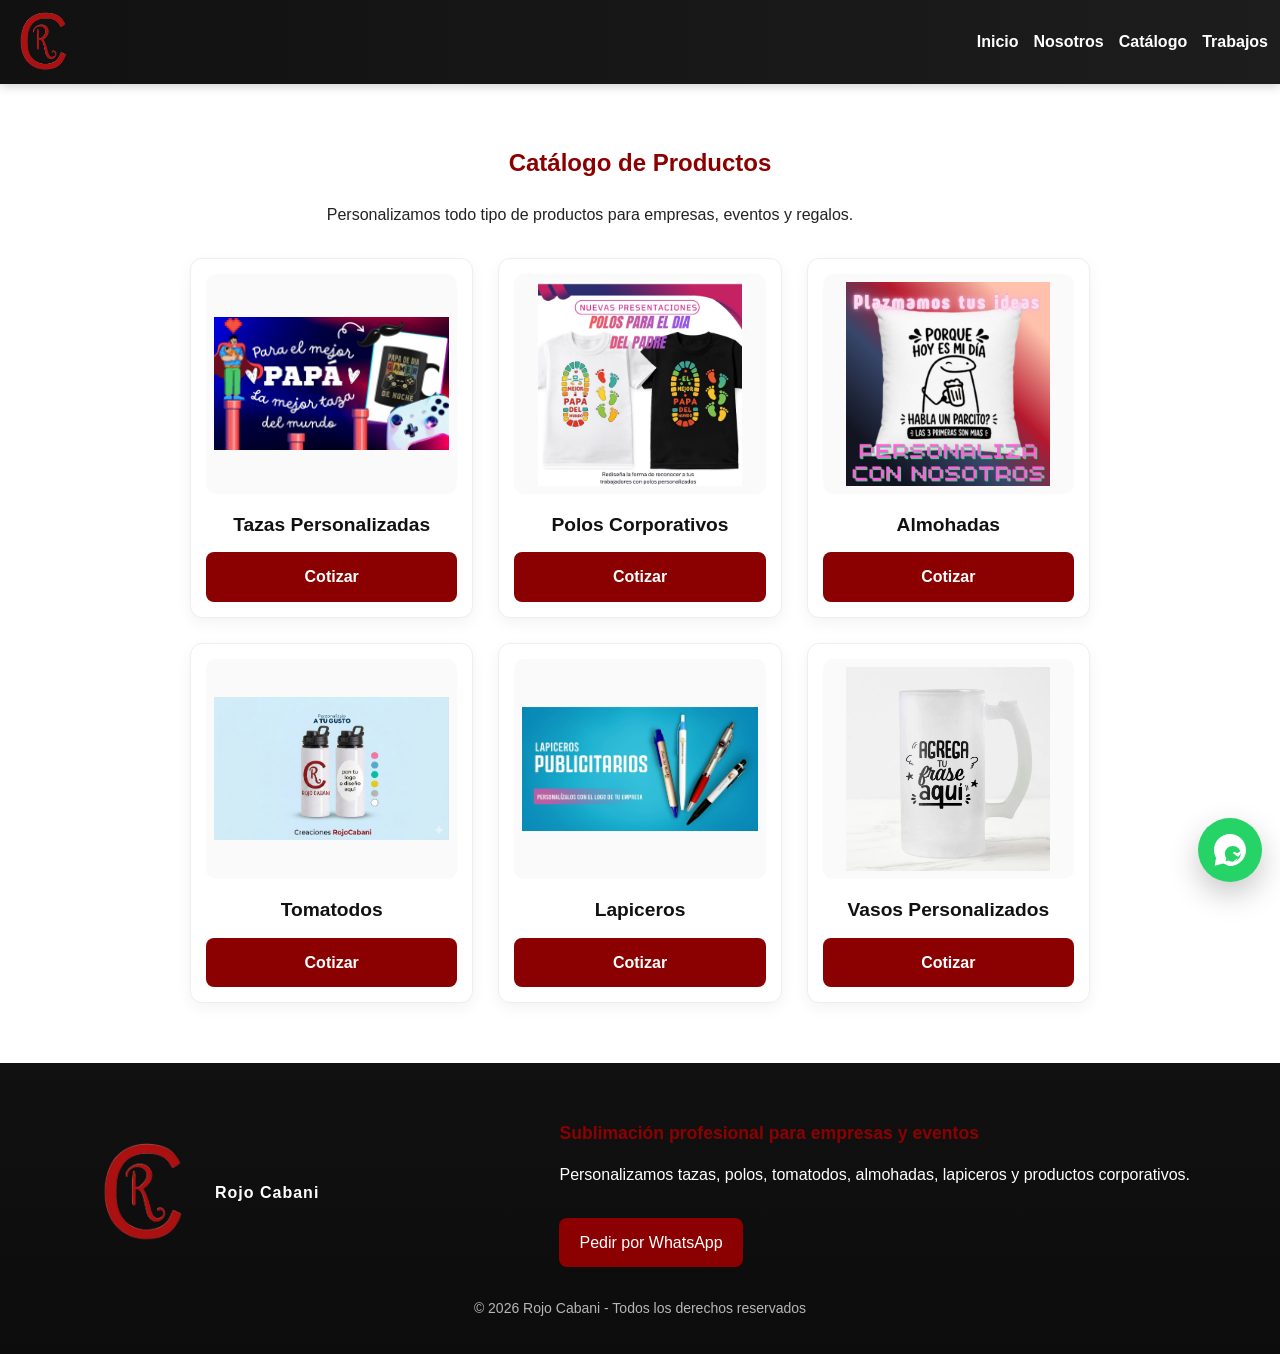
<file: catalogo.html>
<!DOCTYPE html>
<html lang="es">

<head>
    <meta charset="UTF-8">
    <meta name="viewport" content="width=device-width, initial-scale=1.0">

    <title>Catálogo - Rojo Cabani</title>

    <link rel="stylesheet" href="css/styles.css?v=20260520a">
</head>

<body>

<div id="header-container"></div>

<main class="pagina catalogo-page">

    <section class="seccion catalogo-section">

        <h1>Catálogo de Productos</h1>

        <p>Personalizamos todo tipo de productos para empresas, eventos y regalos.</p>

        <div class="grid catalogo-grid catalogo-simple-grid">

            <div class="card catalogo-card">
                <img src="images/productos/taza1.jpg" alt="Tazas">
                <h3>Tazas Personalizadas</h3>
                <a class="btn-whatsapp" href="https://wa.me/51939260711?text=Hola,%20quiero%20cotizar%20un%20pedido%20de%20tazas%20personalizadas%20en%20Rojo%20Cabani" target="_blank" rel="noopener">Cotizar</a>
            </div>

            <div class="card catalogo-card">
                <img src="images/productos/poloCorporativo.jpg" alt="Polos">
                <h3>Polos Corporativos</h3>
                <a class="btn-whatsapp" href="https://wa.me/51939260711?text=Hola,%20quiero%20cotizar%20un%20pedido%20de%20polos%20corporativos%20en%20Rojo%20Cabani" target="_blank" rel="noopener">Cotizar</a>
            </div>

            <div class="card catalogo-card">
                <img src="images/productos/almohada.jpg" alt="Almohadas">
                <h3>Almohadas</h3>
                <a class="btn-whatsapp" href="https://wa.me/51939260711?text=Hola,%20quiero%20cotizar%20un%20pedido%20de%20almohadas%20en%20Rojo%20Cabani" target="_blank" rel="noopener">Cotizar</a>
            </div>

            <div class="card catalogo-card">
                <img src="images/productos/tomatodo.jpg" alt="Tomatodos">
                <h3>Tomatodos</h3>
                <a class="btn-whatsapp" href="https://wa.me/51939260711?text=Hola,%20quiero%20cotizar%20un%20pedido%20de%20tomatodos%20en%20Rojo%20Cabani" target="_blank" rel="noopener">Cotizar</a>
            </div>

            <div class="card catalogo-card">
                <img src="images/productos/lapiceros.jpg" alt="Lapiceros">
                <h3>Lapiceros</h3>
                <a class="btn-whatsapp" href="https://wa.me/51939260711?text=Hola,%20quiero%20cotizar%20un%20pedido%20de%20lapiceros%20en%20Rojo%20Cabani" target="_blank" rel="noopener">Cotizar</a>
            </div>

            <div class="card catalogo-card">
                <img src="images/productos/vasos.jpg" alt="Vasos">
                <h3>Vasos Personalizados</h3>
                <a class="btn-whatsapp" href="https://wa.me/51939260711?text=Hola,%20quiero%20cotizar%20un%20pedido%20de%20vasos%20personalizados%20en%20Rojo%20Cabani" target="_blank" rel="noopener">Cotizar</a>
            </div>

        </div>

    </section>

</main>

<div id="footer-container"></div>

<script src="js/header.js?v=20260520b"></script>
<script src="js/catalogo-products.js?v=20260520b"></script>

</body>
</html>
</file>
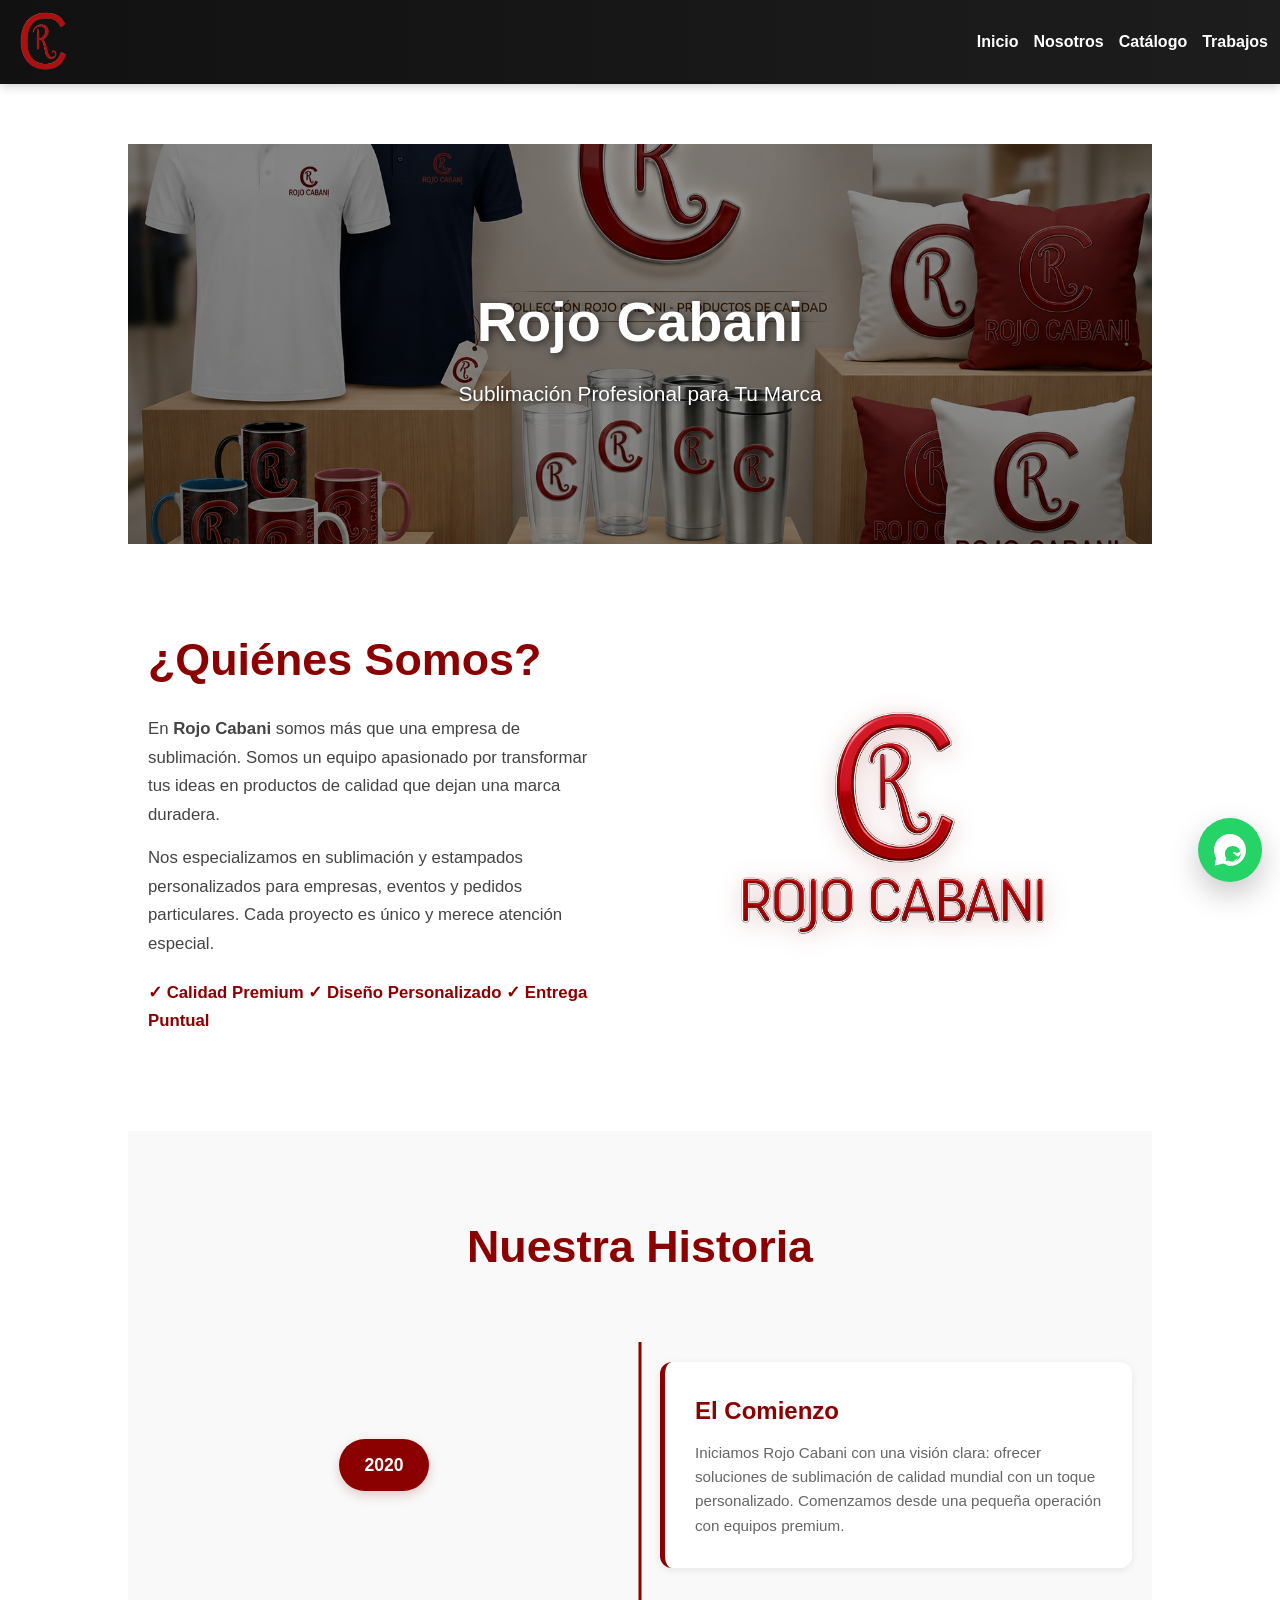
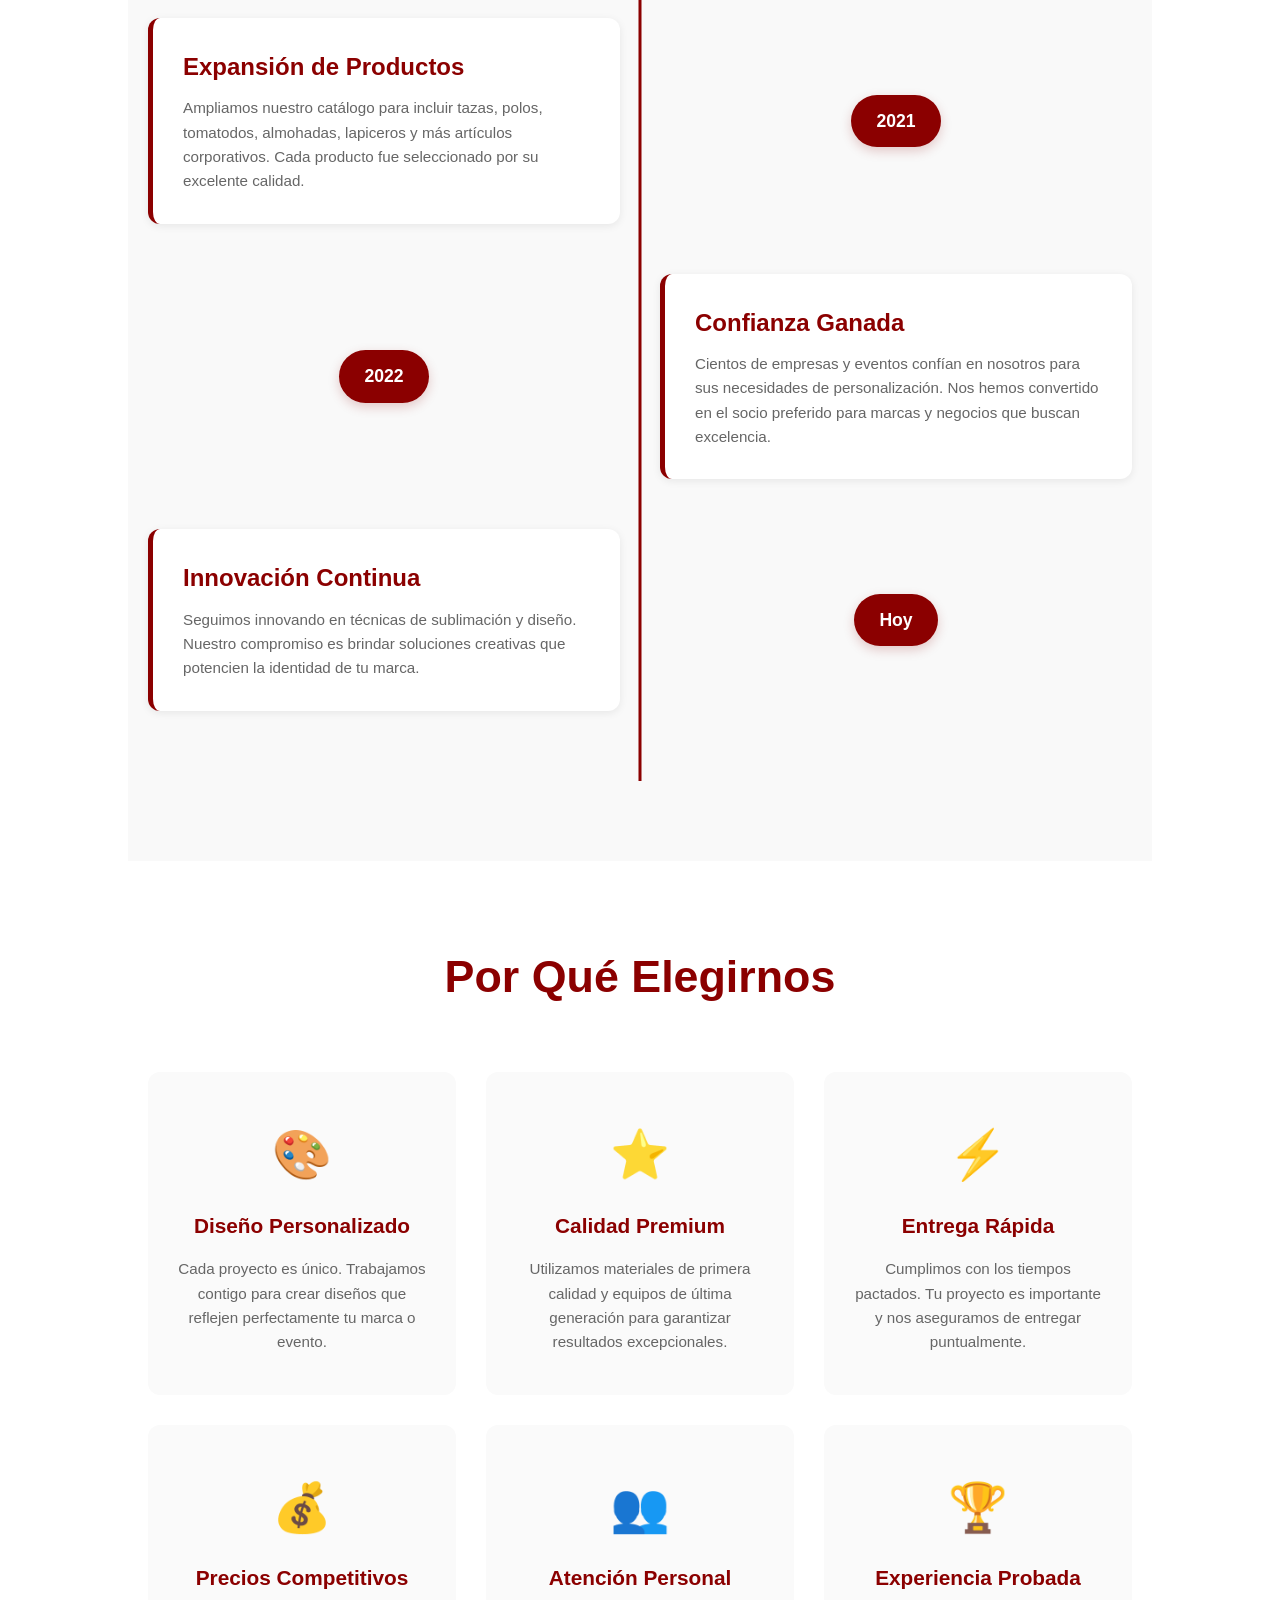
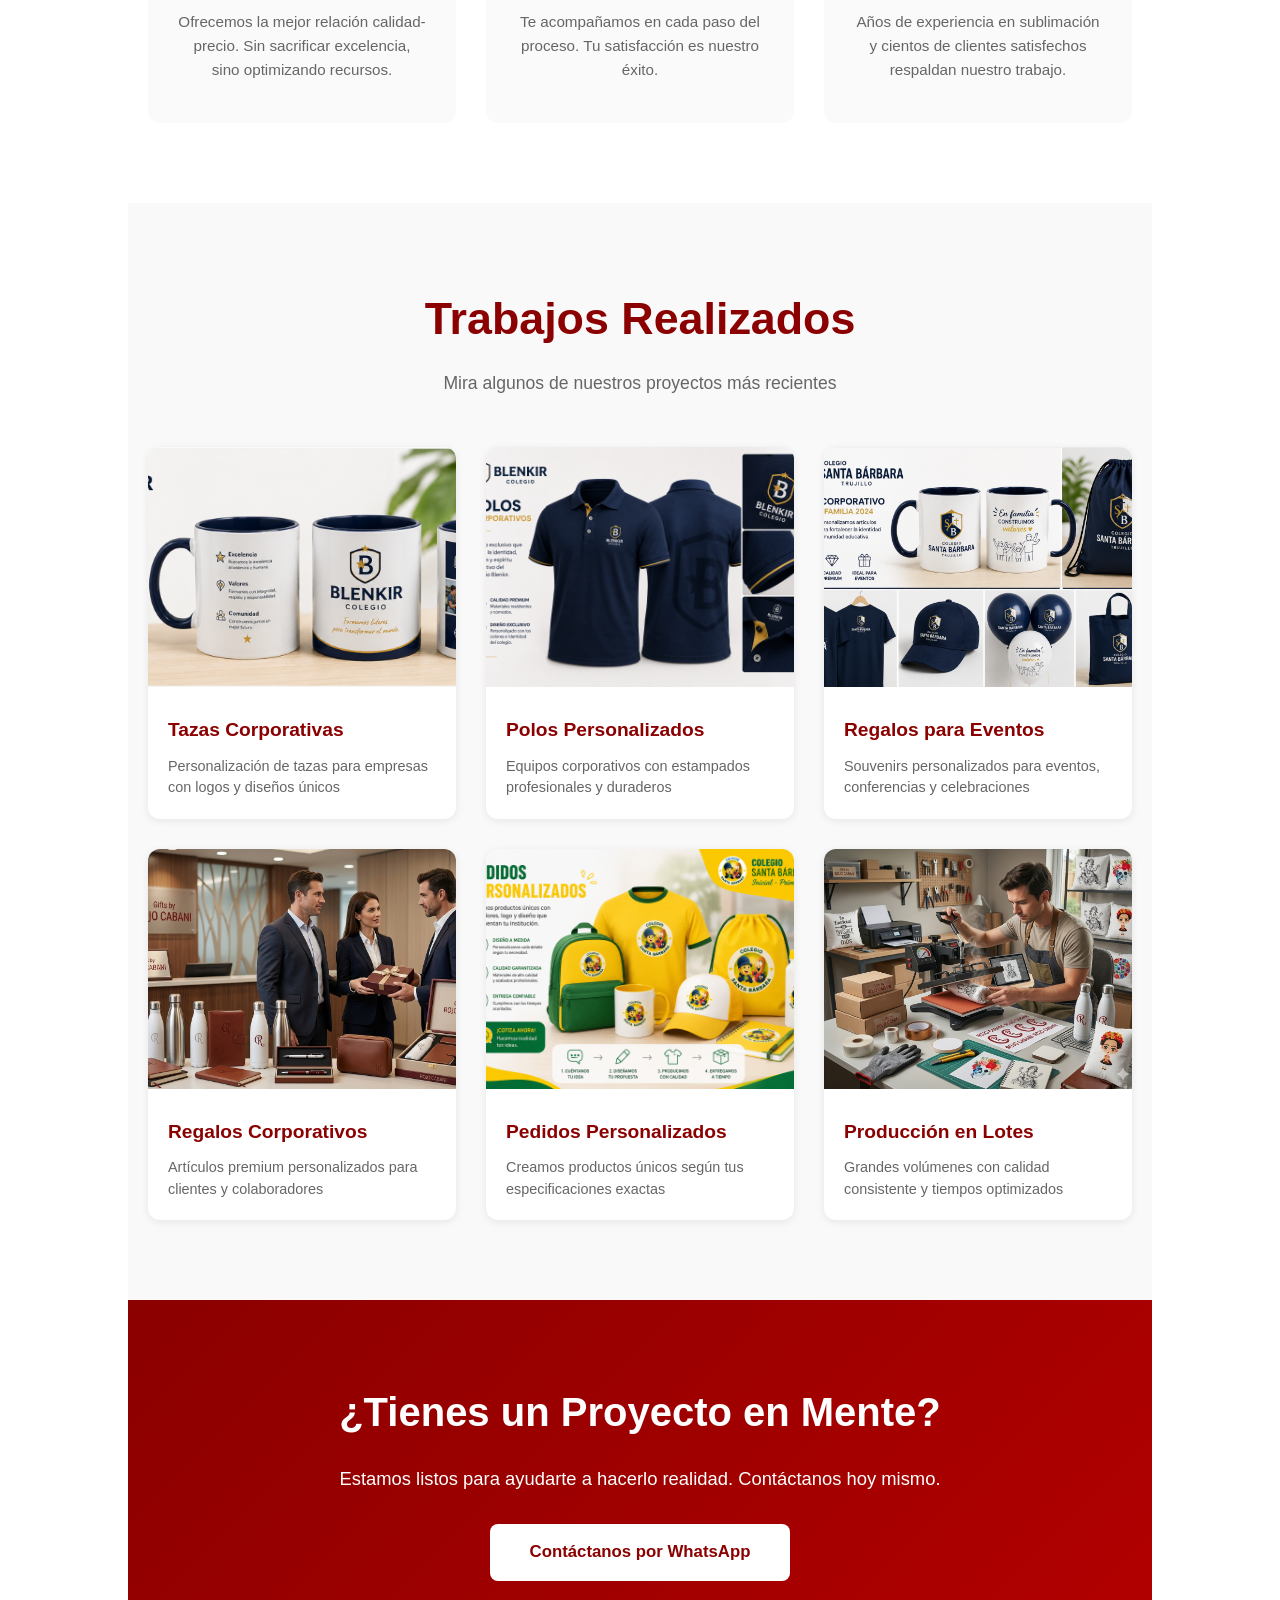
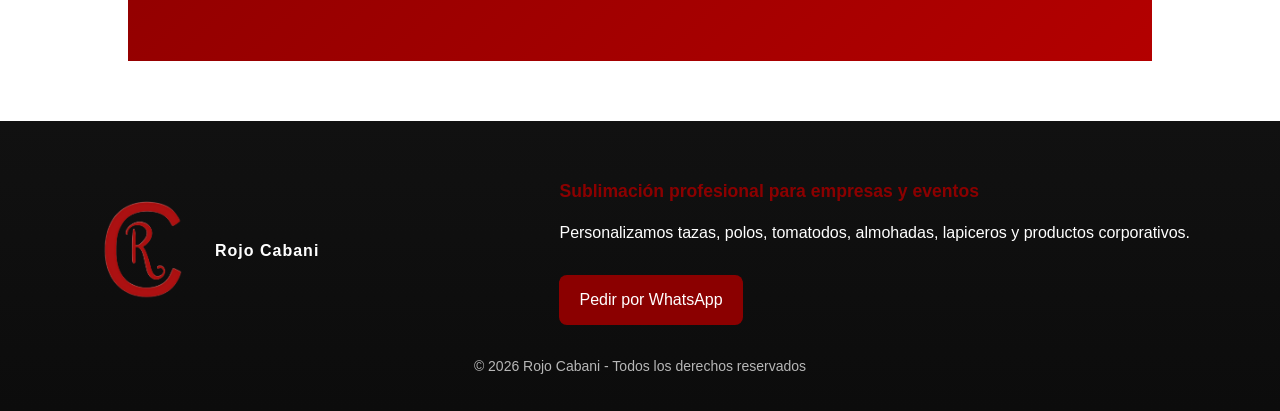
<file: nosotros.html>
<!DOCTYPE html>
<html lang="es">

<head>
    <meta charset="UTF-8">
    <meta name="viewport" content="width=device-width, initial-scale=1.0">

    <title>Nosotros - Rojo Cabani</title>

    <link rel="stylesheet" href="css/styles.css?v=20260520a">
</head>

<body>

<div id="header-container"></div>

<main class="pagina">

    <!-- BANNER HERO -->
    <section class="nosotros-banner">
        <div class="banner-overlay"></div>
        <img src="images/banner/banerSublimados.jpg" alt="Rojo Cabani" class="banner-img">
        <div class="banner-content">
            <h1>Rojo Cabani</h1>
            <p>Sublimación Profesional para Tu Marca</p>
        </div>
    </section>

    <!-- QUIÉNES SOMOS -->
    <section class="nosotros-quienes-somos">
        <div class="container">
            <div class="content-grid">
                <div class="text-content">
                    <h2>¿Quiénes Somos?</h2>
                    <p>
                        En <strong>Rojo Cabani</strong> somos más que una empresa de sublimación. 
                        Somos un equipo apasionado por transformar tus ideas en productos de calidad 
                        que dejan una marca duradera.
                    </p>
                    <p>
                        Nos especializamos en sublimación y estampados personalizados para empresas, 
                        eventos y pedidos particulares. Cada proyecto es único y merece atención especial.
                    </p>
                    <p style="color:#8B0000; font-weight:bold; margin-top:20px;">
                        ✓ Calidad Premium  ✓ Diseño Personalizado  ✓ Entrega Puntual
                    </p>
                </div>
                <div class="image-content">
                    <img src="images/logo/logoRojo3.png" alt="Logo Rojo Cabani" class="logo-nosotros">
                </div>
            </div>
        </div>
    </section>

    <!-- NUESTRA HISTORIA -->
    <section class="nosotros-historia">
        <div class="container">
            <h2>Nuestra Historia</h2>
            
            <div class="historia-timeline">
                <div class="timeline-item">
                    <div class="timeline-marker">
                        <span class="marker-date">2020</span>
                    </div>
                    <div class="timeline-content">
                        <h3>El Comienzo</h3>
                        <p>
                            Iniciamos Rojo Cabani con una visión clara: ofrecer soluciones 
                            de sublimación de calidad mundial con un toque personalizado. 
                            Comenzamos desde una pequeña operación con equipos premium.
                        </p>
                    </div>
                </div>

                <div class="timeline-item">
                    <div class="timeline-marker">
                        <span class="marker-date">2021</span>
                    </div>
                    <div class="timeline-content">
                        <h3>Expansión de Productos</h3>
                        <p>
                            Ampliamos nuestro catálogo para incluir tazas, polos, tomatodos, 
                            almohadas, lapiceros y más artículos corporativos. 
                            Cada producto fue seleccionado por su excelente calidad.
                        </p>
                    </div>
                </div>

                <div class="timeline-item">
                    <div class="timeline-marker">
                        <span class="marker-date">2022</span>
                    </div>
                    <div class="timeline-content">
                        <h3>Confianza Ganada</h3>
                        <p>
                            Cientos de empresas y eventos confían en nosotros para sus 
                            necesidades de personalización. Nos hemos convertido en el socio 
                            preferido para marcas y negocios que buscan excelencia.
                        </p>
                    </div>
                </div>

                <div class="timeline-item">
                    <div class="timeline-marker">
                        <span class="marker-date">Hoy</span>
                    </div>
                    <div class="timeline-content">
                        <h3>Innovación Continua</h3>
                        <p>
                            Seguimos innovando en técnicas de sublimación y diseño. 
                            Nuestro compromiso es brindar soluciones creativas que 
                            potencien la identidad de tu marca.
                        </p>
                    </div>
                </div>
            </div>
        </div>
    </section>

    <!-- POR QUÉ ELEGIRNOS -->
    <section class="nosotros-valores">
        <div class="container">
            <h2>Por Qué Elegirnos</h2>
            <div class="valores-grid">
                <div class="valor-card">
                    <div class="valor-icon">🎨</div>
                    <h3>Diseño Personalizado</h3>
                    <p>Cada proyecto es único. Trabajamos contigo para crear diseños 
                    que reflejen perfectamente tu marca o evento.</p>
                </div>

                <div class="valor-card">
                    <div class="valor-icon">⭐</div>
                    <h3>Calidad Premium</h3>
                    <p>Utilizamos materiales de primera calidad y equipos de última generación 
                    para garantizar resultados excepcionales.</p>
                </div>

                <div class="valor-card">
                    <div class="valor-icon">⚡</div>
                    <h3>Entrega Rápida</h3>
                    <p>Cumplimos con los tiempos pactados. Tu proyecto es importante 
                    y nos aseguramos de entregar puntualmente.</p>
                </div>

                <div class="valor-card">
                    <div class="valor-icon">💰</div>
                    <h3>Precios Competitivos</h3>
                    <p>Ofrecemos la mejor relación calidad-precio. Sin sacrificar excelencia, 
                    sino optimizando recursos.</p>
                </div>

                <div class="valor-card">
                    <div class="valor-icon">👥</div>
                    <h3>Atención Personal</h3>
                    <p>Te acompañamos en cada paso del proceso. Tu satisfacción es nuestro éxito.</p>
                </div>

                <div class="valor-card">
                    <div class="valor-icon">🏆</div>
                    <h3>Experiencia Probada</h3>
                    <p>Años de experiencia en sublimación y cientos de clientes satisfechos 
                    respaldan nuestro trabajo.</p>
                </div>
            </div>
        </div>
    </section>

    <!-- TRABAJOS REALIZADOS -->
    <section class="nosotros-trabajos">
        <div class="container">
            <h2>Trabajos Realizados</h2>
            <p class="trabajos-subtitle">Mira algunos de nuestros proyectos más recientes</p>
            
            <div class="trabajos-gallery">
                <div class="trabajo-item">
                    <img src="images/trabajos/trabajosCoorpTazas.png" alt="Tazas Corporativas">
                    <h3>Tazas Corporativas</h3>
                    <p>Personalización de tazas para empresas con logos y diseños únicos</p>
                </div>

                <div class="trabajo-item">
                    <img src="images/trabajos/trabajosCoorpPolos.png" alt="Polos Personalizados">
                    <h3>Polos Personalizados</h3>
                    <p>Equipos corporativos con estampados profesionales y duraderos</p>
                </div>

                <div class="trabajo-item">
                    <img src="images/trabajos/trabajosCoorEventos.png" alt="Regalos para Eventos">
                    <h3>Regalos para Eventos</h3>
                    <p>Souvenirs personalizados para eventos, conferencias y celebraciones</p>
                </div>

                <div class="trabajo-item">
                    <img src="images/trabajos/regalosCoorp.png" alt="Regalos Corporativos">
                    <h3>Regalos Corporativos</h3>
                    <p>Artículos premium personalizados para clientes y colaboradores</p>
                </div>

                <div class="trabajo-item">
                    <img src="images/trabajos/pedidosPersonalizados.png" alt="Pedidos Personalizados">
                    <h3>Pedidos Personalizados</h3>
                    <p>Creamos productos únicos según tus especificaciones exactas</p>
                </div>

                <div class="trabajo-item">
                    <img src="images/trabajos/produccionLote.png" alt="Producción en Lotes">
                    <h3>Producción en Lotes</h3>
                    <p>Grandes volúmenes con calidad consistente y tiempos optimizados</p>
                </div>
            </div>
        </div>
    </section>

    <!-- CALL TO ACTION -->
    <section class="nosotros-cta">
        <div class="container">
            <h2>¿Tienes un Proyecto en Mente?</h2>
            <p>Estamos listos para ayudarte a hacerlo realidad. Contáctanos hoy mismo.</p>
            <a href="https://wa.me/51939260711?text=Hola%20Rojo%20Cabani,%20quiero%20conocer%20más%20sobre%20sus%20servicios" class="btn-primary">Contáctanos por WhatsApp</a>
        </div>
    </section>

</main>

<div id="footer-container"></div>

<script src="js/header.js?v=20260520b"></script>

</body>
</html>
</file>
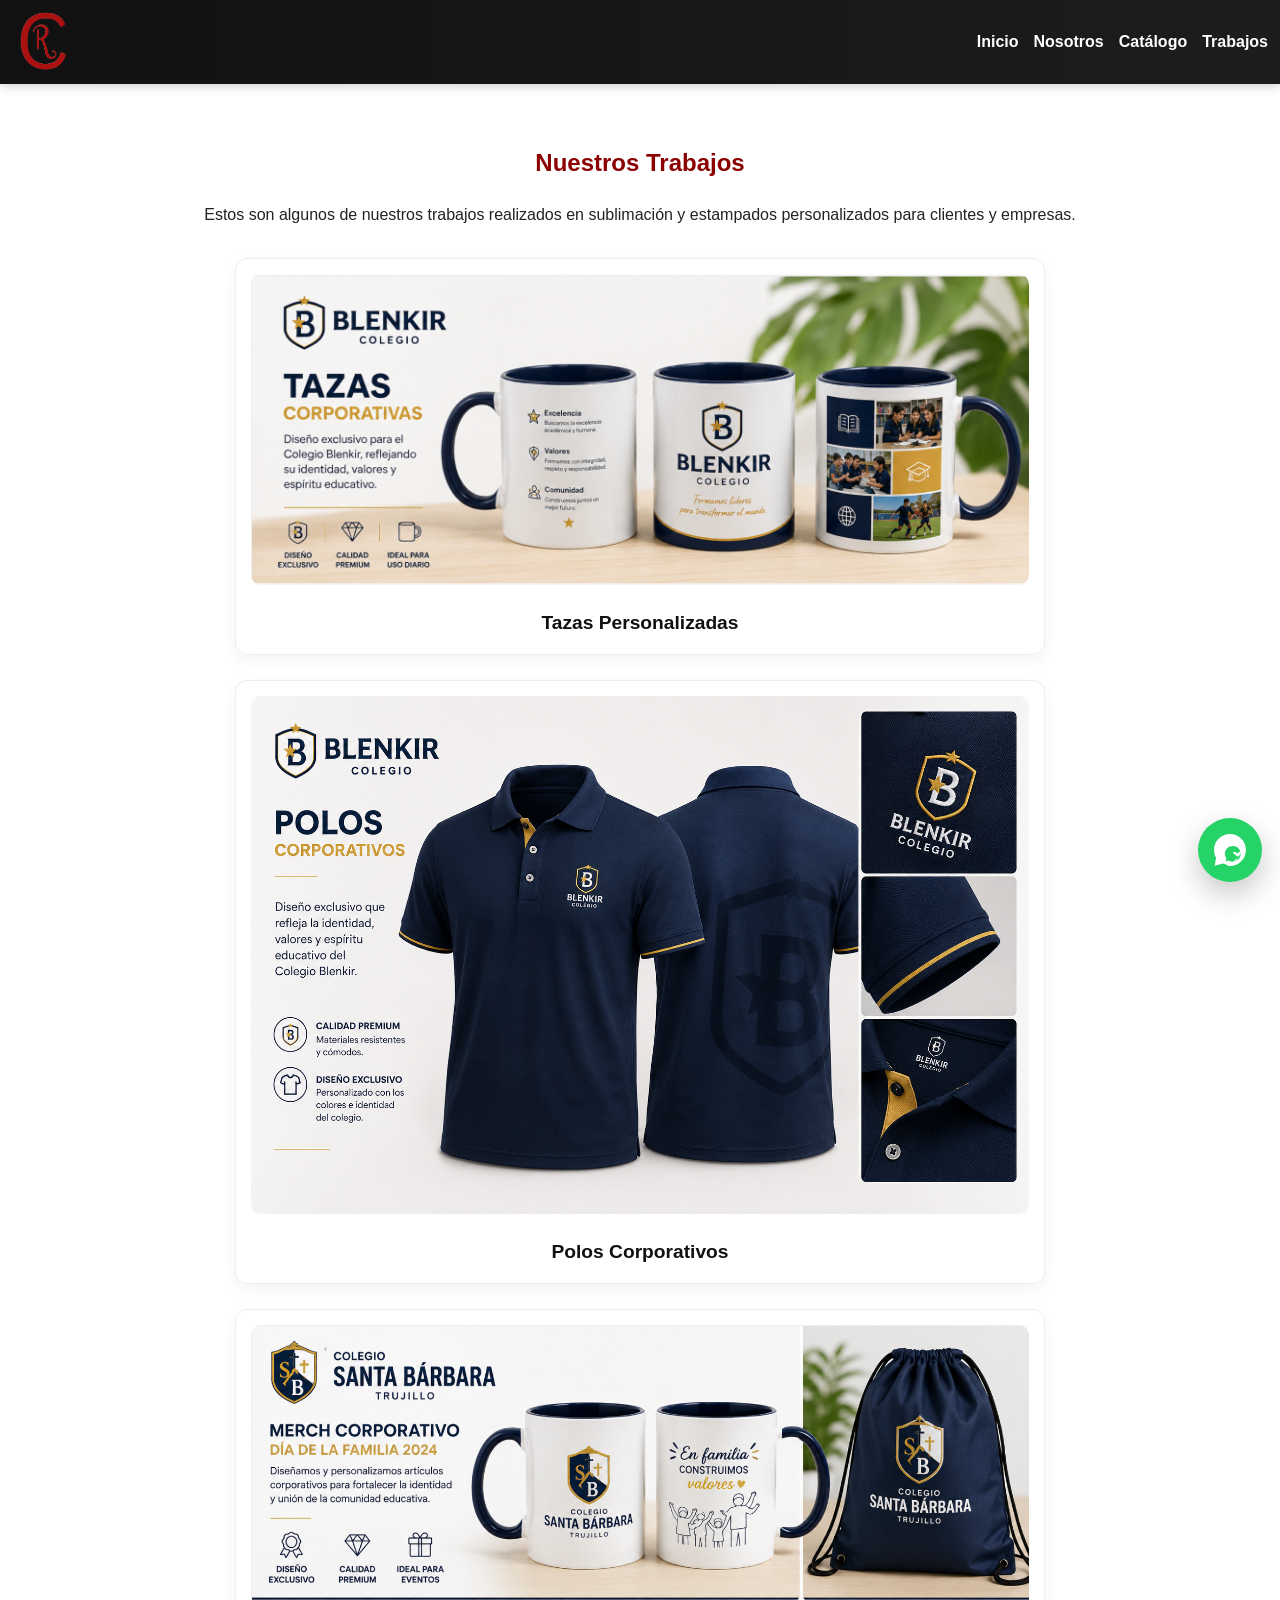
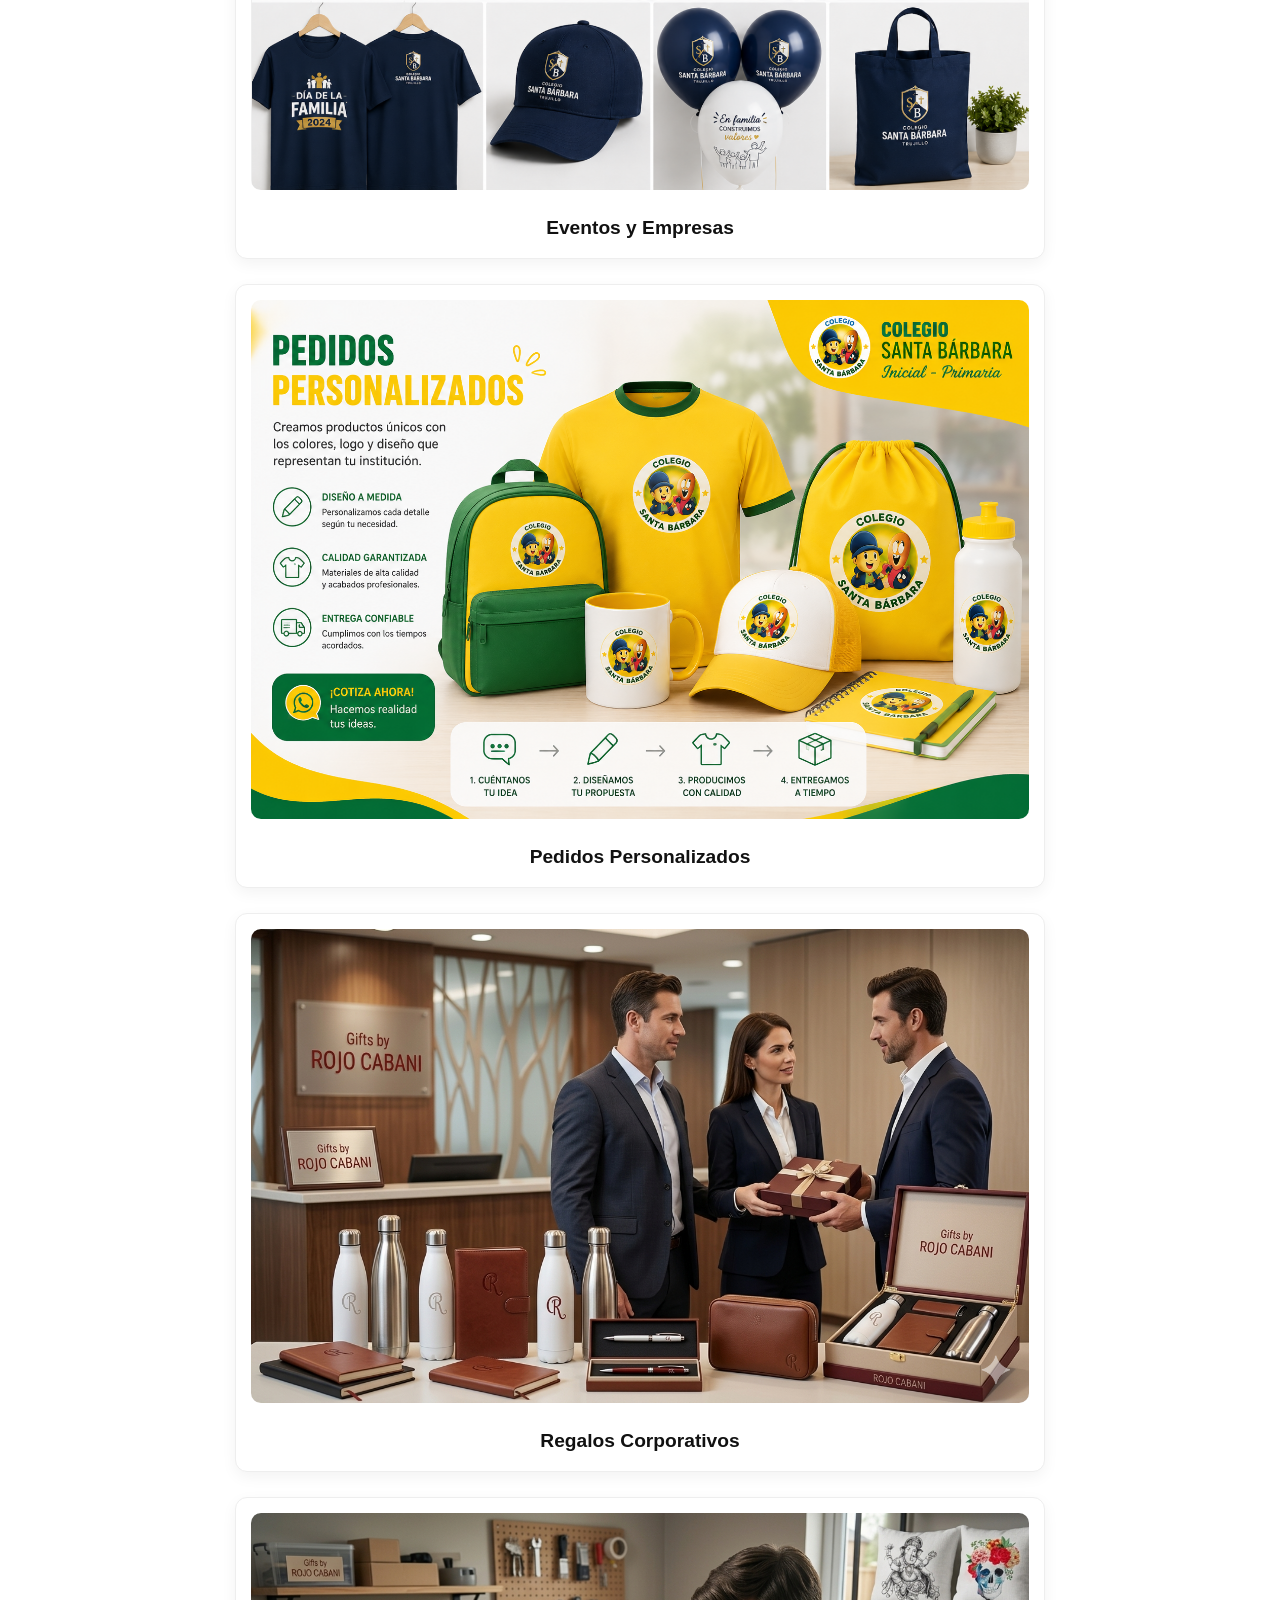
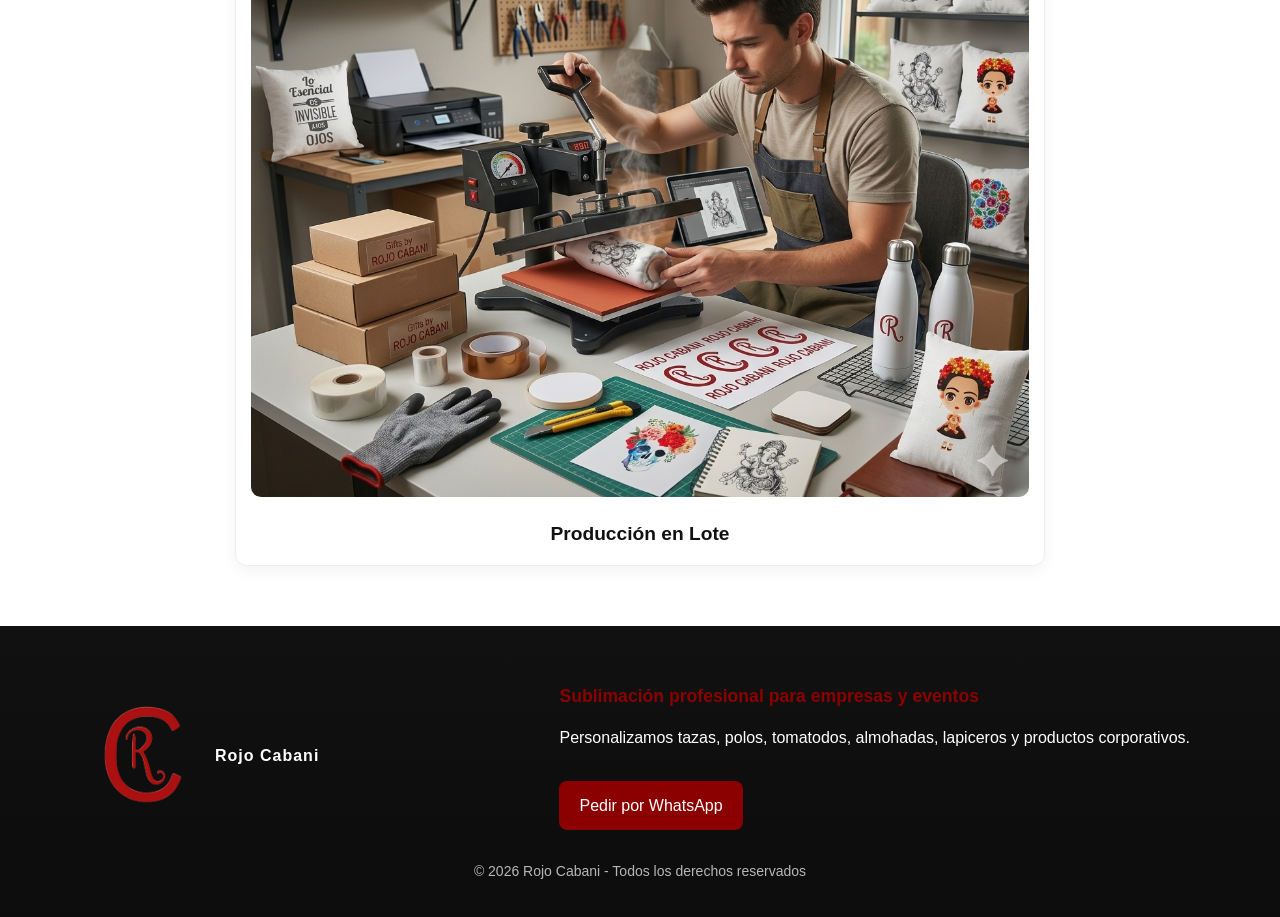
<file: trabajos.html>
<!DOCTYPE html>
<html lang="es">

<head>
    <meta charset="UTF-8">
    <meta name="viewport" content="width=device-width, initial-scale=1.0">

    <title>Trabajos - Rojo Cabani</title>

    <link rel="stylesheet" href="css/styles.css?v=20260520a">
</head>

<body>

<div id="header-container"></div>

<main class="pagina">

    <section class="seccion">

        <h1>Nuestros Trabajos</h1>

        <p>
            Estos son algunos de nuestros trabajos realizados en sublimación y estampados personalizados
            para clientes y empresas.
        </p>

        <div class="grid trabajos-grid">

            <!-- TAZAS -->
            <div class="card">
                <img src="images/trabajos/trabajosCoorpTazas.png" alt="Tazas">
                <h3>Tazas Personalizadas</h3>
            </div>

            <!-- POLos -->
            <div class="card">
                <img src="images/trabajos/trabajosCoorpPolos.png" alt="Polos">
                <h3>Polos Corporativos</h3>
            </div>

            <!-- EVENTOS -->
            <div class="card">
                <img src="images/trabajos/trabajosCoorEventos.png" alt="Eventos">
                <h3>Eventos y Empresas</h3>
            </div>

            <!-- DUPLICAMOS PARA DAR VOLUMEN VISUAL -->
            <div class="card">
                <img src="images/trabajos/pedidosPersonalizados.png" alt="">
                <h3>Pedidos Personalizados</h3>
            </div>

            <div class="card">
                <img src="images/trabajos/regalosCoorp.png" alt="">
                <h3>Regalos Corporativos</h3>
            </div>

            <div class="card">
                <img src="images/trabajos/produccionLote.png" alt="">
                <h3>Producción en Lote</h3>
            </div>

        </div>

    </section>

</main>

<div id="footer-container"></div>

<script src="js/header.js?v=20260520b"></script>

</body>
</html>
</file>
<file: css/styles.css>
/* =========================
   RESET GENERAL
========================= */

*{
    margin:0;
    padding:0;
    box-sizing:border-box;
}

/* =========================
   BODY
========================= */

body{
    font-family: Arial, Helvetica, sans-serif;
    background:#ffffff;
    color:#222;
    line-height:1.6;
    overflow-x:hidden;
}

/* =========================
   HEADER
========================= */

.main-header{
    width:100%;
    background:linear-gradient(90deg, #111 0%, #1d1d1d 100%);
    display:flex;
    justify-content:space-between;
    align-items:center;
    padding:8px 12px;
    position:sticky;
    top:0;
    z-index:1000;
    box-shadow:0 2px 10px rgba(0,0,0,0.2);
}

body.page-home .main-header{
    position:fixed;
    top:0;
    left:0;
    right:0;
    background:linear-gradient(180deg, #111 0%, #0c0c0c 100%) !important;
    box-shadow:0 2px 10px rgba(0,0,0,0.2);
    transition:none;
}

body.page-home .main-header.is-scrolled{
    background:linear-gradient(180deg, #111 0%, #0c0c0c 100%) !important;
    box-shadow:0 2px 10px rgba(0,0,0,0.2);
    backdrop-filter:none;
    -webkit-backdrop-filter:none;
}

body.page-home main{
    padding-top:72px;
}

@media(max-width:700px){
    .main-header{
        padding:10px 12px;
    }

    body.page-home main{
        padding-top:64px;
    }
}

@media(max-width:900px){
    .main-header{
        padding:12px 16px;
    }
}

.logo-container{
    display:inline-flex;
    align-items:center;
    text-decoration:none;
}

.logo-container:hover{
    opacity:0.92;
}

/* LOGO */

.logo{
    width:65px;
}

@media(max-width:700px){
    .logo{
        width:60px;
    }
}

/* NAVBAR */

.navbar ul{
    display:flex;
    list-style:none;
    gap:15px;
    margin-left:auto;
}

@media(max-width:700px){
    .navbar ul{
        gap:12px;
        flex-wrap:wrap;
    }
}

.navbar a{
    text-decoration:none;
    color:#fff;
    font-weight:bold;
    transition:0.3s;
    font-size:1rem;
}

@media(max-width:700px){
    .navbar a{
        font-size:0.85rem;
    }
}

.navbar a:hover{
    color:#8B0000;
}

/* BOTON WHATSAPP */

.btn-whatsapp{
    display:inline-flex;
    align-items:center;
    justify-content:center;
    gap:8px;
    background:#8B0000;
    color:#fff;
    padding:12px 20px;
    border-radius:8px;
    text-decoration:none;
    font-weight:bold;
    transition:0.3s;
}

.btn-whatsapp:hover{
    background:#b30000;
}

/* =========================
   HERO
========================= */

.hero{
    min-height:58vh;
    display:flex;
    flex-direction:column;
    justify-content:center;
    align-items:center;
    text-align:center;
    background:linear-gradient(
        rgba(0,0,0,0.7),
        rgba(0,0,0,0.7)
    ),
    url('../images/banner/banerSublimados.jpg');

    background-size:cover;
    background-position:center;
    color:white;
    padding:56px 20px;
}

.hero-home{
    position:relative;
}

.hero-video-only{
    background:none;
    padding:0;
    overflow:hidden;
    width:100%;
    display:block;
    max-height:100vh;
    will-change:transform;
    contain:layout style paint;
}

.hero-video{
    width:100%;
    height:auto;
    max-height:100vh;
    max-width:100%;
    object-fit:contain;
    object-position:center center;
    display:block;
    will-change:transform;
    -webkit-backface-visibility:hidden;
    backface-visibility:hidden;
}

body.page-home .hero-video-only{
    min-height:auto;
}

@media(max-width:700px){
    .hero-video-only{
        max-height:none;
    }
    
    .hero-video{
        width:100%;
        height:auto;
        max-height:none;
        object-fit:contain;
    }
}

.hero-content{
    width:min(920px, 100%);
    display:flex;
    flex-direction:column;
    align-items:center;
    text-align:center;
}

.hero-kicker{
    display:inline-block;
    margin-bottom:16px;
    padding:8px 14px;
    border-radius:999px;
    background:rgba(255,255,255,0.12);
    letter-spacing:1px;
    font-size:0.85rem;
    text-transform:uppercase;
}

.hero-actions{
    display:flex;
    justify-content:center;
    flex-wrap:wrap;
    gap:14px;
}

.btn-secondary{
    display:inline-flex;
    align-items:center;
    justify-content:center;
    padding:12px 20px;
    border-radius:8px;
    border:1px solid rgba(255,255,255,0.45);
    color:#fff;
    text-decoration:none;
    font-weight:700;
    transition:0.3s;
}

.btn-secondary:hover{
    background:rgba(255,255,255,0.08);
}

.hero h1{
    font-size:clamp(2.7rem, 6vw, 4.5rem);
    margin-bottom:20px;
    letter-spacing:3px;
}

.hero p{
    font-size:clamp(1rem, 2vw, 1.35rem);
    max-width:700px;
    margin-bottom:24px;
}

.home-productos,
.corporativo-home{
    width:min(1200px, calc(100% - 32px));
    margin-left:auto;
    margin-right:auto;
}

.home-productos{
    padding:8px 0 0;
}

.home-productos .section-heading{
    align-items:center;
}

.home-productos .section-heading > div{
    text-align:left;
}

.home-slider{
    width:100%;
    display:grid;
    grid-auto-flow:column;
    grid-auto-columns:minmax(280px, 1fr);
    gap:18px;
    overflow-x:auto;
    scroll-snap-type:x mandatory;
    scroll-behavior:smooth;
    padding-bottom:12px;
    scrollbar-width:thin;
    scrollbar-color:#8B0000 #f2f2f2;
}

.home-slider .product-card img{
    height:240px;
    object-fit:cover;
}

.home-slider .product-card{
    height:100%;
}

.home-slider .product-card h3{
    margin-top:12px;
}

.precio-badge{
    background:#8B0000;
    color:white;
    padding:6px 10px;
    border-radius:4px;
    font-size:0.75rem;
    font-weight:bold;
    position:absolute;
    top:12px;
    left:12px;
    z-index:10;
}

.home-slider .precio-badge{
    display:inline-block;
    margin-top:0;
}

.corporativo-home{
    background:#f9f9f9;
    border-radius:18px;
    padding:64px 10%;
    margin-top:20px;
}

.corporativo-home img{
    max-width:720px;
    width:100%;
}

/* =========================
   FOOTER
========================= */

.main-footer{
    background:linear-gradient(180deg, #111 0%, #0c0c0c 100%);
    color:#fff;
    padding:56px 20px 34px;
    text-align:center;
}

.footer-inner{
    width:min(1100px, 100%);
    margin:0 auto;
    display:flex;
    align-items:center;
    justify-content:space-between;
    gap:32px;
    text-align:left;
}

.footer-brand{
    display:inline-flex;
    flex-direction:row;
    align-items:center;
    gap:15px;
    color:#fff;
    text-decoration:none;
    font-weight:700;
    letter-spacing:1px;
    min-width:160px;
}

@media(max-width:700px){
    .footer-inner{
        flex-direction:column;
        gap:20px;
    }
    
    .footer-brand{
        justify-content:flex-start;
        width:100%;
    }
    
    .footer-content{
        width:100%;
    }
}

.footer-logo{
    width:110px;
    height:auto;
}

@media(max-width:700px){
    .footer-logo{
        width:80px;
    }
}

.footer-content{
    max-width:680px;
}

.footer-content p{
    margin-bottom:15px;
    max-width:700px;
}

.footer-title{
    color:#8B0000;
    font-weight:700;
    font-size:1.1rem;
}

.footer-whatsapp{
    display:inline-block;
    margin-top:15px;
    background:#8B0000;
    color:#fff;
    padding:12px 20px;
    border-radius:8px;
    text-decoration:none;
    transition:0.3s;
}

@media(max-width:700px){
    .footer-whatsapp{
        display:block;
        width:100%;
        max-width:280px;
        margin:15px auto 0;
        text-align:center;
    }
}

.footer-whatsapp:hover{
    background:#b30000;
}

.copy{
    margin-top:30px;
    font-size:14px;
    opacity:0.7;
    text-align:center;
}

.whatsapp-float{
    position:fixed;
    right:18px;
    bottom:18px;
    z-index:2000;
    display:inline-flex;
    align-items:center;
    justify-content:center;
    width:64px;
    height:64px;
    border-radius:50%;
    background:#25d366;
    color:#fff;
    text-decoration:none;
    box-shadow:0 12px 30px rgba(0,0,0,0.22);
}

.whatsapp-float:hover{
    filter:brightness(0.95);
}

.whatsapp-float-icon{
    width:30px;
    height:30px;
    border-radius:50%;
    background:rgba(255,255,255,0.18);
    display:inline-flex;
    align-items:center;
    justify-content:center;
    font-size:0.95rem;
}

.section-heading{
    display:flex;
    align-items:flex-end;
    justify-content:space-between;
    gap:8px;
    width:100%;
    margin-bottom:0;
}

.section-heading h2{
    font-size:clamp(1.3rem, 3vw, 1.8rem);
    margin-bottom:0;
}

.section-heading p,
.section-note{
    display:none;
}

.catalogo-simple-grid{
    margin-top:30px;
    grid-template-columns:repeat(auto-fit, minmax(240px, 1fr));
}

.catalogo-card{
    display:flex;
    flex-direction:column;
    gap:12px;
}

.catalogo-card img{
    width:100%;
    height:220px;
    object-fit:contain;
    background:#fafafa;
    padding:8px;
    border-radius:10px;
}

.catalogo-card h3{
    margin-top:0;
    color:#111;
}

.product-slider{
    width:100%;
    display:grid;
    grid-auto-flow:column;
    grid-auto-columns:minmax(280px, 1fr);
    gap:18px;
    overflow-x:auto;
    scroll-snap-type:x mandatory;
    scroll-behavior:smooth;
    padding-bottom:12px;
    scrollbar-width:thin;
    scrollbar-color:#8B0000 #f2f2f2;
}

.home-slider{
    grid-auto-columns:minmax(280px, 1fr);
    gap:18px;
}

.product-slider::-webkit-scrollbar{
    height:10px;
}

.product-slider::-webkit-scrollbar-track{
    background:#f2f2f2;
    border-radius:999px;
}

.product-slider::-webkit-scrollbar-thumb{
    background:#8B0000;
    border-radius:999px;
}

.product-card{
    scroll-snap-align:start;
    min-width:0;
    text-align:left;
    display:flex;
    flex-direction:column;
}

.home-slider .product-card{
    min-height:420px;
    justify-content:flex-start;
}

.product-card img{
    width:100%;
    height:260px;
    object-fit:contain;
    background:#fafafa;
    padding:10px;
}

.home-slider .product-card img{
    height:260px;
    object-fit:contain;
    background:#fafafa;
    padding:10px;
}

.catalogo-grid .btn-whatsapp,
.product-card .btn-whatsapp{
    margin-top:auto;
}

.product-card .btn-whatsapp{
    width:auto;
    align-self:center;
    padding:8px 14px;
    border-radius:6px;
    font-size:0.9rem;
    white-space:nowrap;
}

.catalogo-section{
    max-width:none;
    text-align:left;
}

.catalogo-section > p{
    max-width:800px;
    margin-bottom:28px;
}

/* =========================
   RESPONSIVE
========================= */

@media(max-width:900px){

    .main-header{
        padding:12px 12px;
    }

    .navbar ul{
        flex-wrap:wrap;
        justify-content:flex-end;
    }

    .hero h1{
        font-size:2.5rem;
    }

    .hero p{
        font-size:1rem;
    }

    .footer-inner{
        flex-direction:column;
        text-align:center;
    }

    .footer-content{
        max-width:100%;
    }

    .section-heading{
        flex-direction:column;
        align-items:flex-start;
    }

    .home-productos,
    .corporativo-home{
        width:calc(100% - 24px);
    }

    .home-slider{
        grid-auto-columns:88%;
    }

    .corporativo-home{
        padding:42px 18px;
    }

    .whatsapp-float-text{
        display:none;
    }

    .whatsapp-float{
        padding:12px;
    }

}

/* =========================
   PRODUCTOS
========================= */

.productos{
    padding:60px 10%;
    text-align:center;
}

.productos h2{
    font-size:2.5rem;
    margin-bottom:5px;
    color:#8B0000;
}

.grid{
    display:grid;
    grid-template-columns:repeat(auto-fit, minmax(200px,1fr));
    gap:25px;
}

.card{
    position:relative;
    background:#fff;
    border:1px solid #eee;
    border-radius:12px;
    padding:15px;
    transition:0.3s;
    box-shadow:0 5px 15px rgba(0,0,0,0.05);
    text-align:center;
}

.card:hover{
    transform:translateY(-5px);
}

.card img{
    width:100%;
    border-radius:10px;
    height:200px;
    object-fit:cover;
}

.card h3{
    margin-top:10px;
    font-size:1.2rem;
    margin-top:10px;
    color:#111;
}

/* =========================
   CORPORATIVO
========================= */

.corporativo{
    padding:60px 10%;
    text-align:center;
    background:#f9f9f9;
}

.corporativo h2{
    color:#8B0000;
    margin-bottom:20px;
}

.corporativo img{
    width:100%;
    max-width:600px;
    border-radius:10px;
    margin-top:20px;
}

.corporativo-extra{
    margin-top:20px;
    font-weight:600;
    color:#444;
}

.home-productos{
    padding:20px 0 40px;
}

.home-grid,
.catalogo-grid{
    margin-top:10px;
}

.product-slider{
    width:100%;
    display:grid;
    grid-auto-flow:column;
    grid-auto-columns:calc((100% - 24px) / 2);
    gap:24px;
    overflow-x:auto;
    scroll-snap-type:x mandatory;
    scroll-behavior:smooth;
    padding-bottom:12px;
    scrollbar-width:thin;
    scrollbar-color:#8B0000 #f2f2f2;
}

.product-slider::-webkit-scrollbar{
    height:10px;
}

.product-slider::-webkit-scrollbar-track{
    background:#f2f2f2;
    border-radius:999px;
}

.product-slider::-webkit-scrollbar-thumb{
    background:#8B0000;
    border-radius:999px;
}

.product-card{
    scroll-snap-align:start;
    min-width:0;
    text-align:left;
}

.product-card img{
    width:100%;
    height:260px;
    object-fit:contain;
    background:#fafafa;
    padding:10px;
}

.catalogo-simple-grid{
    margin-top:30px;
    grid-template-columns:repeat(auto-fit, minmax(240px, 1fr));
}

.catalogo-card{
    display:flex;
    flex-direction:column;
    gap:12px;
}

.catalogo-card img{
    width:100%;
    height:220px;
    object-fit:contain;
    background:#fafafa;
    padding:8px;
    border-radius:10px;
}

.catalogo-card h3{
    margin-top:0;
    color:#111;
}

.catalogo-grid .btn-whatsapp{
    margin-top:auto;
}

.card h3{
    position:relative;
    z-index:1;
}

.home-grid .card h3,
.catalogo-grid .card h3{
    margin-top:4px;
}
.pagina{
    padding:60px 10%;
}

.seccion{
    max-width:900px;
    margin:auto;
    text-align:center;
}

.seccion h1{
    color:#8B0000;
    margin-bottom:20px;
}

.lista{
    text-align:left;
    max-width:400px;
    margin:20px auto;
    line-height:2;
}

.grid img{
    width:100%;
    max-width:300px;
    border-radius:10px;
    margin:10px;
}

/* =========================
   TRABAJOS
========================= */

.trabajos-grid{
    display:flex;
    flex-direction:column;
    align-items:center;
    gap:25px;
    margin-top:30px;
}

.trabajos-grid .card{
    width:100%;
    max-width:90%;
}

.trabajos-grid .card img{
    width:100%;
    max-width:100%;
    height:auto;
    margin:0;
    object-fit:cover;
}

.trabajos-grid .card h3{
    margin-top:15px;
}

@media(max-width:700px){

    .productos,
    .corporativo,
    .pagina{
        padding-left:16px;
        padding-right:16px;
    }

    .grid{
        grid-template-columns:1fr;
    }

    .hero{
        min-height:52vh;
        padding:42px 16px;
    }

    .hero h1{
        font-size:clamp(2.2rem, 10vw, 3rem);
        letter-spacing:2px;
    }

    .hero-actions{
        width:100%;
    }

    .btn-whatsapp,
    .btn-secondary{
        width:100%;
        max-width:320px;
    }

    .home-slider{
        grid-auto-columns:100%;
        gap:0;
        scroll-snap-type:x mandatory;
    }

    .home-slider .product-card img{
        height:320px;
        object-fit:contain;
    }
    
    .home-slider .product-card{
        min-height:400px;
        display:flex;
        flex-direction:column;
        align-items:center;
        justify-content:center;
        scroll-snap-align:start;
    }

    .home-productos,
    .corporativo-home{
        width:100%;
        padding:0;
        margin:0;
    }
    
    .home-productos .section-heading{
        justify-content:center;
        padding:0 16px;
    }

    .home-productos .section-heading > div{
        width:100%;
        text-align:center;
    }

    .home-productos .section-heading h2{
        font-size:2.5rem;
        line-height:1.15;
        white-space:normal;
    }
    
    .home-slider{
        width:100vw;
        position:relative;
        left:50%;
        right:50%;
        margin-left:-50vw;
        margin-right:-50vw;
    }

    .product-card img{
        height:220px;
    }

    .precio-badge{
        top:16px;
        left:16px;
        font-size:0.78rem;
    }

    .trabajos-grid .card{
        max-width:100%;
    }

    .trabajos-grid .card img{
        max-width:100%;
    }

    .slider-button{
        width:42px;
        height:42px;
    }
    
}

/* =========================
   FIX HOME SLIDER VISIBILIDAD
========================= */

.home-productos .product-slider.home-slider{
    width:100%!important;
    display:grid!important;
    grid-auto-flow:column!important;
    grid-auto-columns:minmax(320px, 1fr)!important;
    gap:18px!important;
    overflow-x:auto!important;
    overflow-y:hidden!important;
    scroll-snap-type:x mandatory!important;
    scroll-behavior:smooth!important;
    padding:0 0 12px 0!important;
    min-height:0!important;
    position:relative!important;
}

.home-productos .home-slider .product-card{
    scroll-snap-align:center;
    min-height:0;
    display:flex;
    flex-direction:column;
    justify-content:flex-start;
}

.home-productos .home-slider .product-card img{
    width:100%;
    height:280px;
    object-fit:contain;
    background:#fafafa;
    padding:10px;
}

.slider-controls{
    display:none;
}

.slider-button{
    width:45px;
    height:45px;
    border:none;
    border-radius:50%;
    background:#8B0000;
    color:#fff;
    display:inline-flex;
    align-items:center;
    justify-content:center;
    cursor:pointer;
    transition:all 0.3s ease;
    box-shadow:0 4px 12px rgba(139, 0, 0, 0.3);
}

.slider-button:hover{
    background:#b30000;
    transform:scale(1.1);
    box-shadow:0 6px 16px rgba(139, 0, 0, 0.4);
}

.slider-button:active{
    transform:scale(0.95);
}

    /* Centrar tarjetas del catálogo en móviles */
    .catalogo-grid,
    .grid.catalogo-grid,
    .catalogo-simple-grid{
        justify-items:center;
    }

    .catalogo-card,
    .card{
        width:100%;
        max-width:340px;
        margin-left:auto;
        margin-right:auto;
        text-align:center;
    }

    .catalogo-card img,
    .card img{
        margin:0 auto;
        width:100%;
        max-width:320px;
    }

@media(max-width:700px){
    .home-productos .product-slider.home-slider{
        grid-auto-columns:100%;
        gap:10px;
    }

    .home-productos .home-slider .product-card{
        min-height:0;
    }

    .home-productos .home-slider .product-card img{
        height:250px;
    }
}

/* =============================
   PÁGINA NOSOTROS - ESTILOS
   ============================= */

.nosotros-banner {
    position: relative;
    width: 100%;
    height: 400px;
    overflow: hidden;
    display: flex;
    align-items: center;
    justify-content: center;
}

.nosotros-banner .banner-img {
    position: absolute;
    width: 100%;
    height: 100%;
    object-fit: cover;
    z-index: 1;
}

.nosotros-banner .banner-overlay {
    position: absolute;
    width: 100%;
    height: 100%;
    background: rgba(0, 0, 0, 0.45);
    z-index: 2;
}

.nosotros-banner .banner-content {
    position: relative;
    z-index: 3;
    text-align: center;
    color: white;
}

.nosotros-banner h1 {
    font-size: 3.5rem;
    font-weight: 700;
    margin: 0;
    text-shadow: 2px 2px 8px rgba(0, 0, 0, 0.6);
}

.nosotros-banner p {
    font-size: 1.3rem;
    margin-top: 10px;
    text-shadow: 1px 1px 4px rgba(0, 0, 0, 0.6);
}

/* QUIÉNES SOMOS */
.nosotros-quienes-somos {
    padding: 80px 20px;
    background: #fff;
}

.nosotros-quienes-somos .container {
    max-width: 1200px;
    margin: 0 auto;
}

.content-grid {
    display: grid;
    grid-template-columns: 1fr 1fr;
    gap: 60px;
    align-items: center;
}

.text-content h2 {
    font-size: 2.8rem;
    color: #8B0000;
    margin-bottom: 20px;
    font-weight: 700;
}

.text-content p {
    font-size: 1.05rem;
    line-height: 1.7;
    color: #444;
    margin-bottom: 15px;
}

.image-content {
    display: flex;
    justify-content: center;
    align-items: center;
}

.logo-nosotros {
    max-width: 100%;
    height: auto;
    filter: drop-shadow(0 4px 12px rgba(139, 0, 0, 0.2));
}

/* HISTORIA - TIMELINE */
.nosotros-historia {
    padding: 80px 20px;
    background: #f9f9f9;
}

.nosotros-historia .container {
    max-width: 1100px;
    margin: 0 auto;
}

.nosotros-historia h2 {
    font-size: 2.8rem;
    color: #8B0000;
    text-align: center;
    margin-bottom: 60px;
    font-weight: 700;
}

.historia-timeline {
    position: relative;
    padding: 20px 0;
}

.historia-timeline::before {
    content: '';
    position: absolute;
    left: 50%;
    top: 0;
    bottom: 0;
    width: 3px;
    background: #8B0000;
    transform: translateX(-50%);
}

.timeline-item {
    margin-bottom: 50px;
    display: grid;
    grid-template-columns: 1fr 1fr;
    gap: 40px;
}

.timeline-item:nth-child(even) {
    grid-template-columns: 1fr 1fr;
    direction: rtl;
}

.timeline-item:nth-child(even) .timeline-content {
    direction: ltr;
}

.timeline-marker {
    display: flex;
    justify-content: center;
    align-items: center;
    position: relative;
    z-index: 10;
}

.marker-date {
    position: relative;
    z-index: 2;
    background: #8B0000;
    color: white;
    padding: 12px 25px;
    border-radius: 30px;
    font-weight: 700;
    font-size: 1.1rem;
    box-shadow: 0 4px 12px rgba(139, 0, 0, 0.2);
}

.timeline-content {
    padding: 30px;
    background: white;
    border-radius: 12px;
    box-shadow: 0 2px 8px rgba(0, 0, 0, 0.08);
    border-left: 5px solid #8B0000;
}

.timeline-content h3 {
    color: #8B0000;
    font-size: 1.5rem;
    margin-bottom: 10px;
    font-weight: 700;
}

.timeline-content p {
    color: #666;
    line-height: 1.6;
    font-size: 0.95rem;
}

/* VALORES */
.nosotros-valores {
    padding: 80px 20px;
    background: white;
}

.nosotros-valores .container {
    max-width: 1200px;
    margin: 0 auto;
}

.nosotros-valores h2 {
    font-size: 2.8rem;
    color: #8B0000;
    text-align: center;
    margin-bottom: 60px;
    font-weight: 700;
}

.valores-grid {
    display: grid;
    grid-template-columns: repeat(3, 1fr);
    gap: 30px;
}

.valor-card {
    background: #fafafa;
    padding: 40px 30px;
    border-radius: 12px;
    text-align: center;
    transition: all 0.3s ease;
    border-top: 5px solid transparent;
}

.valor-card:hover {
    transform: translateY(-5px);
    box-shadow: 0 8px 24px rgba(139, 0, 0, 0.15);
    border-top-color: #8B0000;
}

.valor-icon {
    font-size: 3rem;
    margin-bottom: 15px;
}

.valor-card h3 {
    color: #8B0000;
    font-size: 1.3rem;
    margin-bottom: 15px;
    font-weight: 700;
}

.valor-card p {
    color: #666;
    line-height: 1.6;
    font-size: 0.95rem;
}

/* TRABAJOS REALIZADOS */
.nosotros-trabajos {
    padding: 80px 20px;
    background: #f9f9f9;
}

.nosotros-trabajos .container {
    max-width: 1200px;
    margin: 0 auto;
}

.nosotros-trabajos h2 {
    font-size: 2.8rem;
    color: #8B0000;
    text-align: center;
    margin-bottom: 15px;
    font-weight: 700;
}

.trabajos-subtitle {
    text-align: center;
    color: #666;
    font-size: 1.1rem;
    margin-bottom: 50px;
}

.trabajos-gallery {
    display: grid;
    grid-template-columns: repeat(3, 1fr);
    gap: 30px;
}

.trabajo-item {
    background: white;
    border-radius: 12px;
    overflow: hidden;
    box-shadow: 0 2px 8px rgba(0, 0, 0, 0.08);
    transition: all 0.3s ease;
}

.trabajo-item:hover {
    transform: translateY(-8px);
    box-shadow: 0 12px 24px rgba(139, 0, 0, 0.2);
}

.trabajo-item img {
    width: 100%;
    height: 240px;
    object-fit: cover;
}

.trabajo-item h3 {
    color: #8B0000;
    padding: 20px 20px 10px;
    font-size: 1.2rem;
    font-weight: 700;
    margin: 0;
}

.trabajo-item p {
    color: #666;
    padding: 0 20px 20px;
    font-size: 0.9rem;
    line-height: 1.5;
    margin: 0;
}

/* CTA FINAL */
.nosotros-cta {
    padding: 80px 20px;
    background: linear-gradient(135deg, #8B0000 0%, #b30000 100%);
    color: white;
    text-align: center;
}

.nosotros-cta .container {
    max-width: 800px;
    margin: 0 auto;
}

.nosotros-cta h2 {
    font-size: 2.5rem;
    margin-bottom: 20px;
    font-weight: 700;
}

.nosotros-cta p {
    font-size: 1.15rem;
    margin-bottom: 30px;
    line-height: 1.6;
}

.nosotros-cta .btn-primary {
    display: inline-block;
    background: white;
    color: #8B0000;
    padding: 15px 40px;
    border-radius: 8px;
    text-decoration: none;
    font-weight: 700;
    font-size: 1.05rem;
    transition: all 0.3s ease;
}

.nosotros-cta .btn-primary:hover {
    transform: scale(1.05);
    box-shadow: 0 8px 20px rgba(0, 0, 0, 0.2);
}

/* RESPONSIVE - TABLET */
@media(max-width: 900px) {
    .nosotros-banner h1 {
        font-size: 2.5rem;
    }

    .nosotros-banner p {
        font-size: 1.1rem;
    }

    .content-grid {
        grid-template-columns: 1fr;
        gap: 40px;
    }

    .valores-grid {
        grid-template-columns: repeat(2, 1fr);
    }

    .trabajos-gallery {
        grid-template-columns: repeat(2, 1fr);
    }

    .historia-timeline::before {
        left: 20px;
        width: 2px;
    }

    .timeline-item {
        grid-template-columns: 1fr;
        gap: 0;
        margin-left: 60px;
    }

    .timeline-item:nth-child(even) {
        grid-template-columns: 1fr;
        direction: ltr;
        margin-left: 60px;
    }

    .timeline-marker {
        display: none;
    }

    .marker-date {
        display: none;
    }

    .timeline-content {
        border-left: 5px solid #8B0000;
        padding: 20px;
        margin-bottom: 30px;
    }

    .nosotros-quienes-somos,
    .nosotros-historia,
    .nosotros-valores,
    .nosotros-trabajos,
    .nosotros-cta {
        padding: 60px 15px;
    }

    .nosotros-quienes-somos h2,
    .nosotros-historia h2,
    .nosotros-valores h2,
    .nosotros-trabajos h2,
    .nosotros-cta h2 {
        font-size: 2.2rem;
    }

    .text-content p {
        font-size: 1rem;
    }
}

/* RESPONSIVE - MOBILE */
@media(max-width: 700px) {

    body.page-home .main-header{
        position:relative !important;
        top:auto;
        z-index:1200;
        width:100%;
        background:linear-gradient(180deg, #111 0%, #0c0c0c 100%) !important;
        box-shadow:0 2px 10px rgba(0,0,0,0.2);
        backdrop-filter:none;
        -webkit-backdrop-filter:none;
    }

    body.page-home .main-header.is-scrolled{
        background:linear-gradient(180deg, #111 0%, #0c0c0c 100%) !important;
        box-shadow:0 2px 10px rgba(0,0,0,0.2);
    }

    .main-header{
        position:relative;
        top:auto;
        z-index:1200;
        width:100%;
        background:linear-gradient(180deg, #111 0%, #0c0c0c 100%);
        box-shadow:0 2px 10px rgba(0,0,0,0.2);
    }

    body.page-home main{
        padding-top:0;
    }

    body.page-home .hero-video-only{
        min-height:0;
        padding:0;
        margin:0;
    }

    .hero.hero-video-only{
        min-height:0;
        padding:0;
    }

    .nosotros-banner {
        height: 280px;
    }

    .nosotros-banner h1 {
        font-size: 2rem;
    }

    .nosotros-banner p {
        font-size: 1rem;
    }

    .valores-grid {
        grid-template-columns: 1fr;
    }

    .trabajos-gallery {
        grid-template-columns: 1fr;
    }

    .work-item img {
        height: 200px;
    }

    .nosotros-quienes-somos,
    .nosotros-historia,
    .nosotros-valores,
    .nosotros-trabajos,
    .nosotros-cta {
        padding: 50px 15px;
    }

    .nosotros-quienes-somos h2,
    .nosotros-historia h2,
    .nosotros-valores h2,
    .nosotros-trabajos h2 {
        font-size: 1.8rem;
    }

    .text-content h2 {
        font-size: 1.8rem;
    }

    .text-content p {
        font-size: 0.95rem;
    }

    .timeline-marker {
        display: none;
    }

    .historia-timeline::before {
        left: 0;
        width: 2px;
    }

    .timeline-content {
        padding: 20px;
    }

    .timeline-content h3 {
        font-size: 1.2rem;
    }

    .valor-card {
        padding: 25px 20px;
    }

    .valor-icon {
        font-size: 2.5rem;
    }

    .trabajo-item img {
        height: 180px;
    }

    .nosotros-cta h2 {
        font-size: 1.8rem;
    }

    .nosotros-cta p {
        font-size: 1rem;
    }

    .nosotros-cta .btn-primary {
        padding: 12px 30px;
        font-size: 0.95rem;
    }
}

@media(max-width: 460px) {
    .nosotros-banner {
        height: 220px;
    }

    .nosotros-banner h1 {
        font-size: 1.5rem;
    }

    .nosotros-banner p {
        font-size: 0.9rem;
    }

    .nosotros-quienes-somos,
    .nosotros-historia,
    .nosotros-valores,
    .nosotros-trabajos,
    .nosotros-cta {
        padding: 40px 12px;
    }

    .nosotros-quienes-somos h2,
    .nosotros-historia h2,
    .nosotros-valores h2,
    .nosotros-trabajos h2 {
        font-size: 1.6rem;
    }

    .text-content h2 {
        font-size: 1.6rem;
    }

    .text-content p {
        font-size: 0.9rem;
    }

    .valor-icon {
        font-size: 2rem;
    }

    .valor-card p {
        font-size: 0.85rem;
    }

    .trabajo-item h3 {
        font-size: 1rem;
        padding: 15px 15px 8px;
    }

    .trabajo-item p {
        font-size: 0.85rem;
        padding: 0 15px 15px;
    }

    .nosotros-cta h2 {
        font-size: 1.5rem;
    }

    .nosotros-cta p {
        font-size: 0.95rem;
        margin-bottom: 20px;
    }

    .nosotros-cta .btn-primary {
        padding: 10px 25px;
        font-size: 0.9rem;
    }
}
</file>
